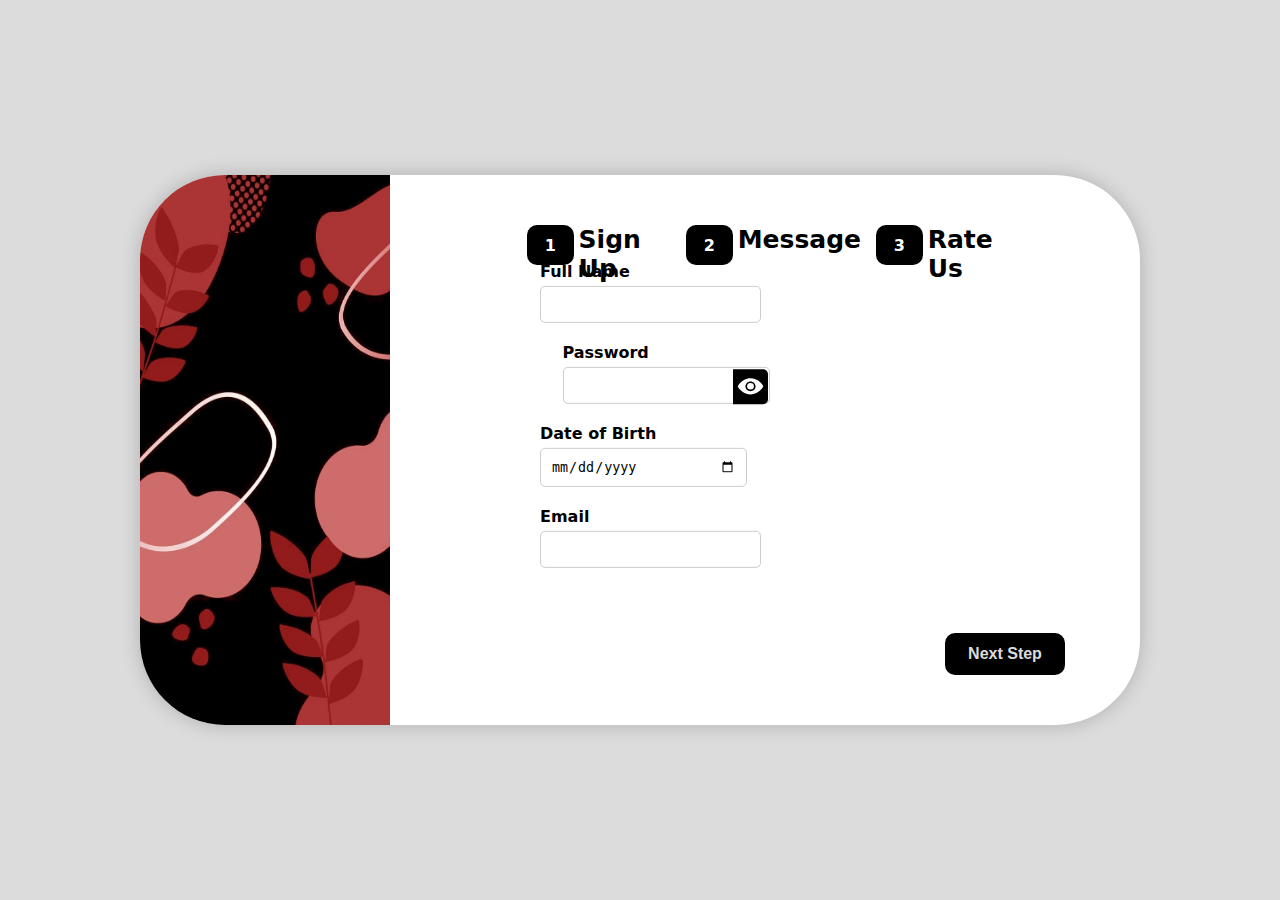
<file: index.html>
<!DOCTYPE html>
<html lang="en">
<head>
    <meta charset="UTF-8">
    <meta name="viewport" content="width=device-width, initial-scale=1.0">
    <title>Sign Up</title>
    <link rel="stylesheet" href="style/global.css">
    <link rel="stylesheet" href="style/signUp.css">
    <script src="script.js"></script>
</head>
<body>
    <div class="card">
        <img src="src/cardImg.jpg" alt="Image" class="card-image">
        <div class="right-side">
            <div class="steps">
                <div class="square">1</div>
                <div class="step">Sign Up</div>
                <div class="square">2</div>
                <div class="step">Message</div>
                <div class="square">3</div>
                <div class="step">Rate Us</div>
            </div>
            <div class="card-body">
                <div class="inputs">
                    <div class="input-group">
                        <label for="full-name">Full Name</label>
                        <input type="text" id="full-name" name="full-name">
                    </div>
                    <div class="input-group password-wrapper">
                        <label for="password-field">Password</label>
                        <input id="password-field" type="password" class="input" name="password">
                        <div class="icon-wrapper">
                            <img class="eye-svg" src = "src/eye.svg" alt="eye"/>
                            <span toggle="#password-field" class="ion ion-eye field-icon toggle-password"></span>
                        </div>
                    </div>
                    <div class="input-group">
                        <label for="date-of-birth">Date of Birth</label>
                        <input type="date" id="date-of-birth" name="date-of-birth">
                    </div>
                    <div class="input-group">
                        <label for="email">Email</label>
                        <input type="email" id="email" name="email">
                    </div>
                </div>
            </div>            
            <div class="button-container">
                <button id="nextBtn" class="next-button">Next Step</button>
            </div>
        </div>
    </div>
</body>
</html>

<script>
    document.addEventListener('DOMContentLoaded', () => {
        const goToPageButton = document.getElementById('nextBtn');
        if (nextBtn) {
            nextBtn.addEventListener('click', () => {
                window.location.href = 'message.html';
            });
        }
    });
</script>
</file>
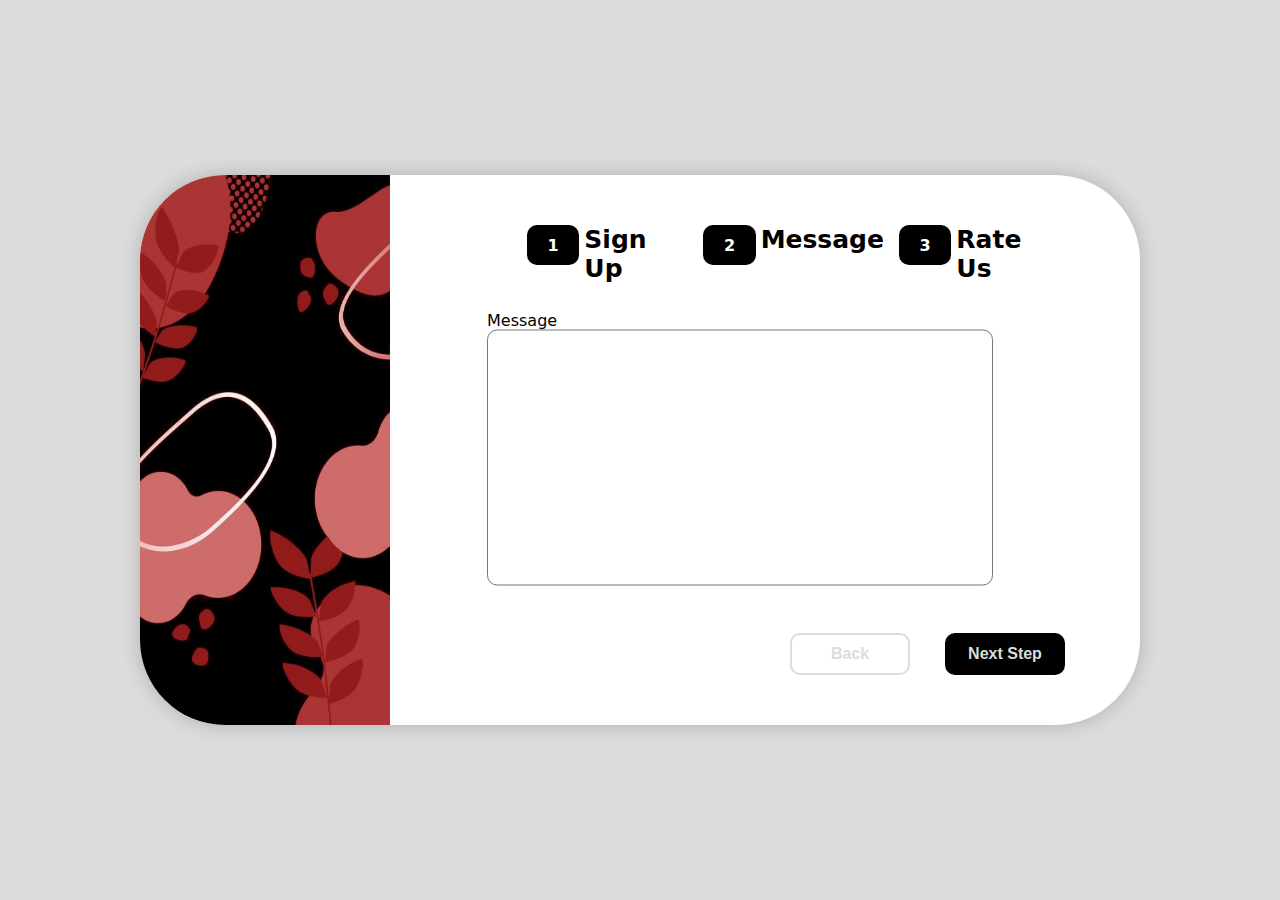
<file: message.html>
<!DOCTYPE html>
<html lang="en">
<head>
    <meta charset="UTF-8">
    <meta name="viewport" content="width=device-width, initial-scale=1.0">
    <title>Message</title>
    <link rel="stylesheet" href="style/global.css">
    <link rel="stylesheet" href="style/message.css">
    <script src="script.js"></script>
</head>
<body>
    <div class="card">
        <img src="src/cardImg.jpg" alt="Image" class="card-image">
        <div class="right-side">
            <div class="steps">
                <div class="square">1</div>
                <div class="step">Sign Up</div>
                <div class="square">2</div>
                <div class="step">Message</div>
                <div class="square">3</div>
                <div class="step">Rate Us</div>
            </div>
            <div class="card-body">
                <label for="message" class="message-label">Message</label>
                <textarea id="message" class="message-box"></textarea>
            </div>
            <div class="button-container">
                <button id="backBtn" class="back-button">Back</button>
                <button id="nextBtn" class="next-button">Next Step</button>
            </div>
        </div>
    </div>
</body>
</html>

<script>
    document.addEventListener('DOMContentLoaded', () => {
        const goToPageButton = document.getElementById('nextBtn');
        if (nextBtn) {
            nextBtn.addEventListener('click', () => {
                window.location.href = 'rateUs.html';
            });
        }
    });

    document.addEventListener('DOMContentLoaded', () => {
        const goToPageButton = document.getElementById('backBtn');
        if (backBtn) {
            backBtn.addEventListener('click', () => {
                window.location.href = 'index.html';
            });
        }
    });

</script>
</file>
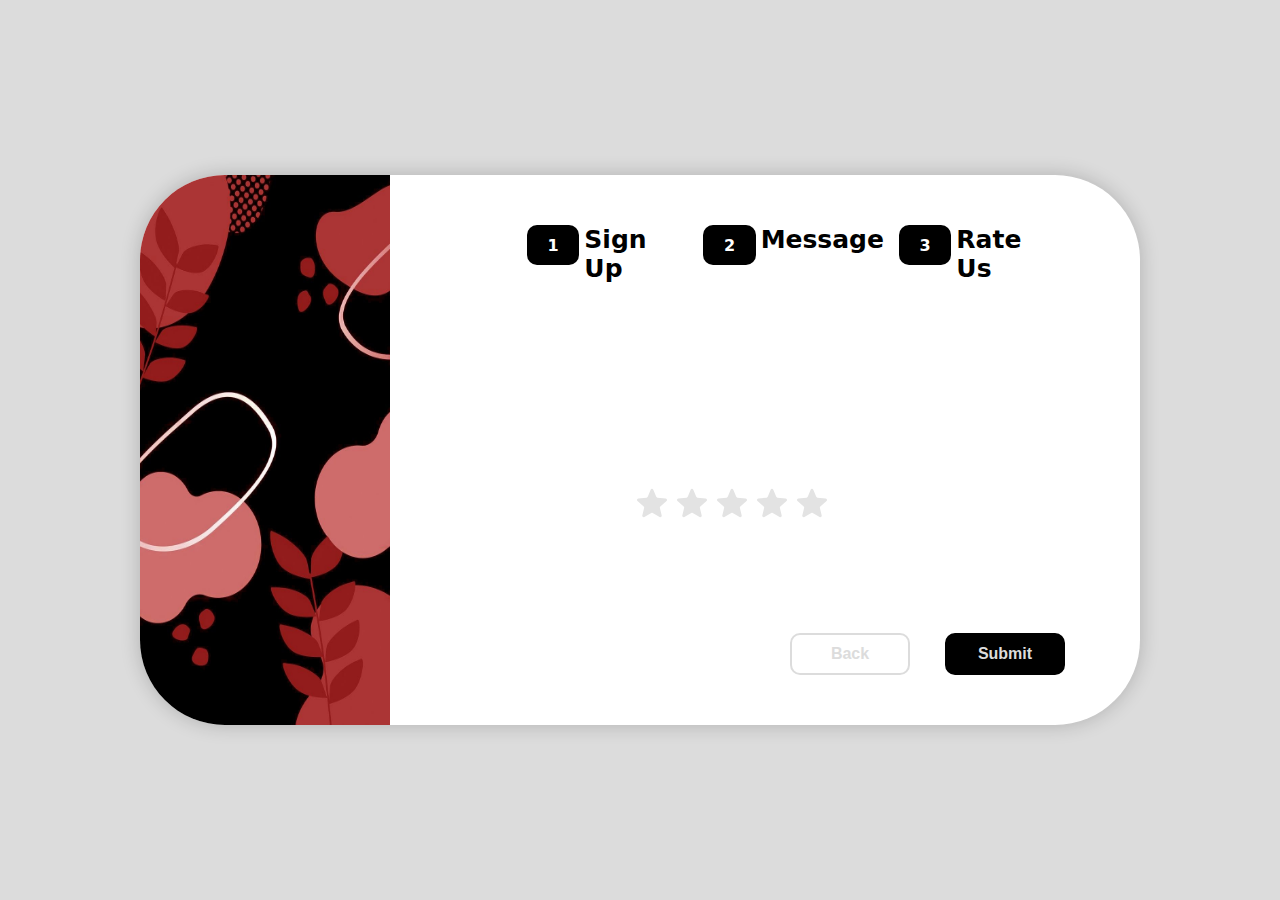
<file: rateUs.html>
<!DOCTYPE html>
<html lang="en">
<head>
    <meta charset="UTF-8">
    <meta name="viewport" content="width=device-width, initial-scale=1.0">
    <title>Rate Us</title>
    <link rel="stylesheet" href="style/global.css">
    <link rel="stylesheet" href="style/rateUs.css">
    <script src="script.js"></script>
</head>
<body>
    <div class="card">
        <img src="src/cardImg.jpg" alt="Image" class="card-image">
        <div class="right-side">
            <div class="steps">
                <div class="square">1</div>
                <div class="step">Sign Up</div>
                <div class="square">2</div>
                <div class="step">Message</div>
                <div class="square">3</div>
                <div class="step">Rate Us</div>
            </div>
            <div class="container">
                <div class="feedback">
                  <div class="rating">
                    <input type="radio" name="rating" id="rating-5">
                    <label for="rating-5"></label>
                    <input type="radio" name="rating" id="rating-4">
                    <label for="rating-4"></label>
                    <input type="radio" name="rating" id="rating-3">
                    <label for="rating-3"></label>
                    <input type="radio" name="rating" id="rating-2">
                    <label for="rating-2"></label>
                    <input type="radio" name="rating" id="rating-1">
                    <label for="rating-1"></label>
                  </div>
                </div>
              </div>
            <div class="button-container">
                <button id="backBtn" class="back-button">Back</button>
                <button class="submit-button">Submit</button>
            </div>
        </div>
    </div>
</body>
</html>

<script>
    document.addEventListener('DOMContentLoaded', () => {
        const goToPageButton = document.getElementById('backBtn');
        if (backBtn) {
            backBtn.addEventListener('click', () => {
                window.location.href = 'message.html';
            });
        }
    });
</script>
</file>
<file: style/global.css>
body, html {
    margin: 0;
    padding: 0;
    height: 100%;
    background-color: #dcdcdc;
    font-family: system-ui, -apple-system, BlinkMacSystemFont, 'Segoe UI', Roboto, Oxygen, Ubuntu, Cantarell, 'Open Sans', 'Helvetica Neue', sans-serif;
}

.card {
    width: 1000px;
    height: 550px;
    background-color: #ffffff;
    border-radius: 85px;
    position: absolute;
    top: 50%;
    left: 50%;
    transform: translate(-50%, -50%);
    box-shadow: 0 0 20px rgba(0, 0, 0, 0.2);
    display: flex;
    align-items: center;
}

.steps {
    display: flex;
    margin-bottom: 350px;
    padding-left: 20%;
    text-align: left;
}

.step {
    margin-right: 15px;
    font-weight: bold;
    font-size: 25px;
}

.square {
    width: 55px;
    height: 40px;
    border-radius: 10px;
    background-color: #000000;
    color: #ffffff;
    display: flex;
    justify-content: center;
    align-items: center;
    font-size: 16px;
    font-weight: bold;
    margin-right: 5px;
}

.card-image {
    width: 25%;
    height: 550px;
    border-top-left-radius: 85px;
    border-bottom-left-radius: 85px;
}

.button-container {
    display: flex;
}

.back-button,
.submit-button,
.next-button {
    padding: 10px 20px;
    margin: 0 10px;
    width: 120px;
    font-weight: bold;
    border-radius: 10px;
    color: #DCDCDC;
    font-size: 16px;
    cursor: pointer;
}

.next-button,
.submit-button {
    border: 2px solid #000000;
    background-color: #000000;
    margin-left: 25px;
}

.back-button {
    border: 2px solid #DCDCDC;
    background-color: #ffffff;
    margin-left: 400px;
}

.fade-out {
    opacity: 0;
    transition: opacity 0.2s ease-in-out;
}
</file>
<file: style/signUp.css>
.next-button {
    border: 2px solid #000000;
    background-color: #000000;
    margin-left: 555px;
}

.right-side {
    display: flex;
    flex-direction: column;
    align-items: center;
}

.card-body{
    position: absolute;
    top: 50%;
    left: 60%;
    transform: translate(-50%, -50%);
}

.input-group input[type="date"] {
    width: 185px;
}

.inputs {
    margin-bottom: 50px;
    display: flex;
    flex-wrap: wrap;
    justify-content: space-between;
}

.input-group {
    margin-bottom: 20px;
}

label {
    font-weight: bold;
    margin-bottom: 5px;
    display: block;
}

.input-group input {
    width: 100%;
    padding: 10px;
    border-radius: 5px;
    border: 1px solid #ccc;
}

.steps {
    padding-right: 40px;
}

/*Password CSS*/
.font-size {
	font-size: calc(var(--sizeValue) * 10px);
	font-size: var(--sizeValue)rem;
}

.password-wrapper {
	position: absolute;
	border-radius: 5px;
    left: 22.5px;
}

.password-wrapper .icon-wrapper {
	width: 35px;
	height: 35px;
    border-radius: 0px 5px 5px 0px;
	background-color: black;
	cursor: pointer;
}

.eye-svg{
    width: 75%;
    height: 75%;
    padding-left: 12.5%;
    padding-top: 12.5%;
}

.input-group.password-wrapper {
    position: relative;
}

.input-group.password-wrapper .input {
    width: 185px;
}

.input-group.password-wrapper .icon-wrapper {
    position: absolute;
    top: 71.5%;
    right: 1.5px;
    transform: translateY(-50%);
}
</file>
<file: style/message.css>
.message-box{
    border-radius: 10px;
    width: 500px;
    height: 250px;
    resize: none;
}

.card-body{
    position: absolute;
    top: 50%;
    left: 60%;
    transform: translate(-50%, -50%);
}
</file>
<file: style/rateUs.css>
.container {
  background-image: url("https://www.toptal.com/designers/subtlepatterns/patterns/concrete-texture.png");
  display: flex;
  flex-wrap: wrap;
  justify-content: center;
}

.rating {
    display: flex;
    overflow: hidden;
    flex-direction: row-reverse;
    height: 150px;
    position: relative;
    margin-top: -150px;
  }

.rating-0 {
  filter: grayscale(100%);
}

.rating > input {
  display: none;
}

.rating > label {
  cursor: pointer;
  width: 40px;
  height: 40px;
  margin-top: auto;
  background-image: url("data:image/svg+xml;charset=UTF-8,%3csvg xmlns='http://www.w3.org/2000/svg' width='126.729' height='126.73'%3e%3cpath fill='%23e3e3e3' d='M121.215 44.212l-34.899-3.3c-2.2-.2-4.101-1.6-5-3.7l-12.5-30.3c-2-5-9.101-5-11.101 0l-12.4 30.3c-.8 2.1-2.8 3.5-5 3.7l-34.9 3.3c-5.2.5-7.3 7-3.4 10.5l26.3 23.1c1.7 1.5 2.4 3.7 1.9 5.9l-7.9 32.399c-1.2 5.101 4.3 9.3 8.9 6.601l29.1-17.101c1.9-1.1 4.2-1.1 6.1 0l29.101 17.101c4.6 2.699 10.1-1.4 8.899-6.601l-7.8-32.399c-.5-2.2.2-4.4 1.9-5.9l26.3-23.1c3.8-3.5 1.6-10-3.6-10.5z'/%3e%3c/svg%3e");
  background-repeat: no-repeat;
  background-position: center;
  background-size: 76%;
  transition: .3s;
}

.rating > input:checked ~ label,
.rating > input:checked ~ label ~ label {
  background-image: url("data:image/svg+xml;charset=UTF-8,%3csvg xmlns='http://www.w3.org/2000/svg' width='126.729' height='126.73'%3e%3cpath fill='%23fcd93a' d='M121.215 44.212l-34.899-3.3c-2.2-.2-4.101-1.6-5-3.7l-12.5-30.3c-2-5-9.101-5-11.101 0l-12.4 30.3c-.8 2.1-2.8 3.5-5 3.7l-34.9 3.3c-5.2.5-7.3 7-3.4 10.5l26.3 23.1c1.7 1.5 2.4 3.7 1.9 5.9l-7.9 32.399c-1.2 5.101 4.3 9.3 8.9 6.601l29.1-17.101c1.9-1.1 4.2-1.1 6.1 0l29.101 17.101c4.6 2.699 10.1-1.4 8.899-6.601l-7.8-32.399c-.5-2.2.2-4.4 1.9-5.9l26.3-23.1c3.8-3.5 1.6-10-3.6-10.5z'/%3e%3c/svg%3e");
}

.feedback {
    background-color: #fff;
    padding: 30px;
    display: inline-block;
    align-items: center;
    position: relative;
    top: -80px;
}

.steps {
    margin-bottom: 290px;
}
</file>
